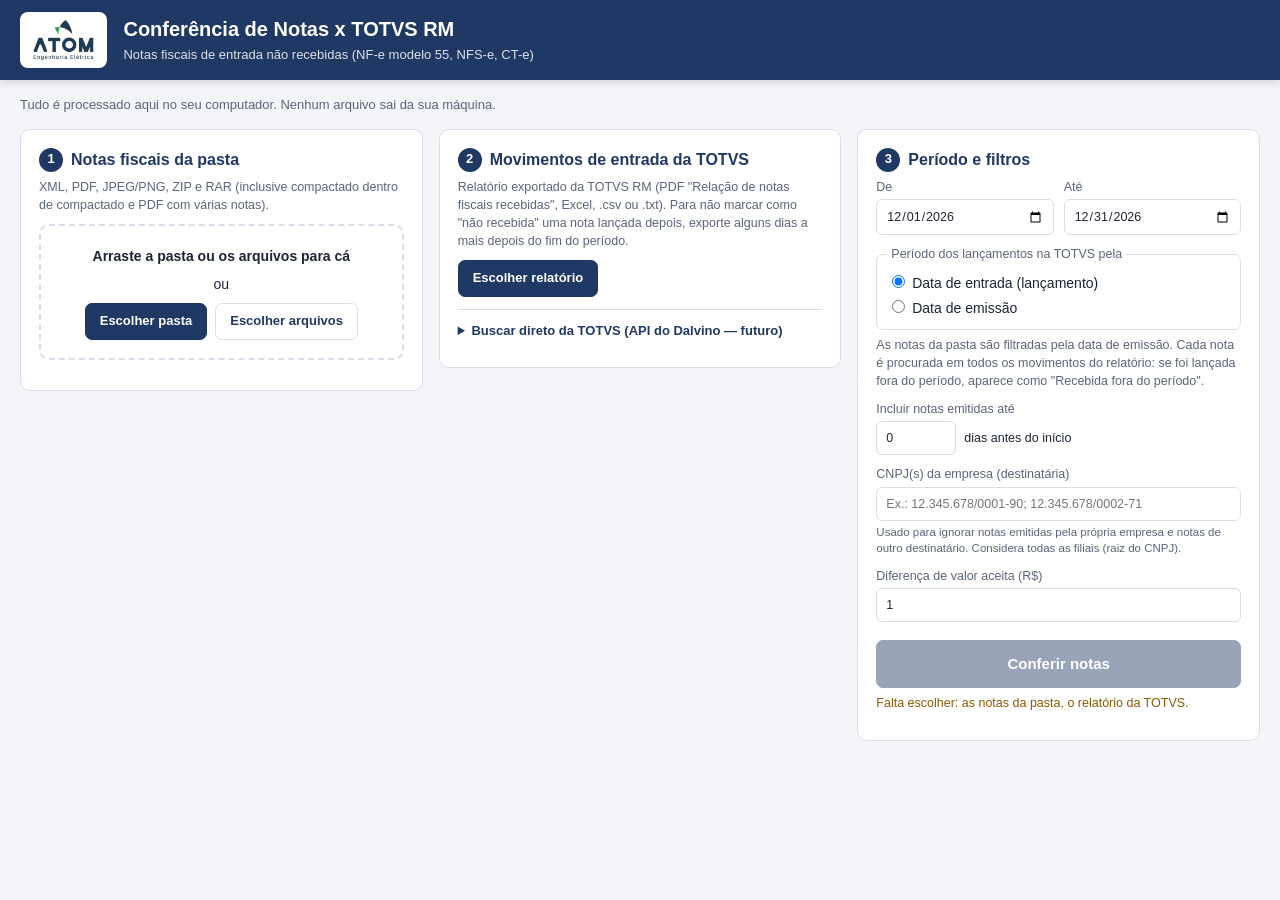
<file: conferencia-notas/index.html>
<!doctype html>
<html lang="pt-BR">
<head>
<meta charset="utf-8">
<meta name="viewport" content="width=device-width, initial-scale=1">
<title>Conferência de Notas x TOTVS</title>
<link rel="stylesheet" href="css/estilo.css">
</head>
<body>
<header class="topo">
  <div class="topo-conteudo">
    <img id="logo" class="logo" alt="Atom Engenharia Elétrica">
    <div class="topo-titulos">
      <h1>Conferência de Notas x TOTVS RM</h1>
      <p>Notas fiscais de entrada não recebidas (NF-e modelo 55, NFS-e, CT-e)</p>
    </div>
  </div>
</header>

<main class="conteudo">
  <p class="aviso-local">Tudo é processado aqui no seu computador. Nenhum arquivo sai da sua máquina.</p>

  <div class="passos">
    <!-- 1. Notas -->
    <section class="cartao" id="passoNotas">
      <h2><span class="num">1</span> Notas fiscais da pasta</h2>
      <p class="ajuda">XML, PDF, JPEG/PNG, ZIP e RAR (inclusive compactado dentro de compactado e PDF com várias notas).</p>
      <div class="soltar" id="areaSoltar">
        <p><strong>Arraste a pasta ou os arquivos para cá</strong></p>
        <p>ou</p>
        <div class="botoes">
          <label class="btn primario">Escolher pasta<input type="file" id="inPasta" webkitdirectory directory multiple hidden></label>
          <label class="btn">Escolher arquivos<input type="file" id="inArquivos" multiple accept=".xml,.pdf,.zip,.rar,.jpg,.jpeg,.png,.webp,.bmp" hidden></label>
        </div>
      </div>
      <div class="progresso" id="progNotas" hidden><div class="barra"><span></span></div><small></small></div>
      <div id="resumoNotas" class="resumo-leitura"></div>
    </section>

    <!-- 2. TOTVS -->
    <section class="cartao" id="passoTotvs">
      <h2><span class="num">2</span> Movimentos de entrada da TOTVS</h2>
      <p class="ajuda">Relatório exportado da TOTVS RM (PDF "Relação de notas fiscais recebidas", Excel, .csv ou .txt). Para não marcar como "não recebida" uma nota lançada depois, exporte alguns dias a mais depois do fim do período.</p>
      <div class="botoes">
        <label class="btn primario">Escolher relatório<input type="file" id="inTotvs" accept=".xlsx,.xls,.xlsm,.csv,.txt,.ods,.pdf" hidden></label>
        <select id="selAba" hidden></select>
      </div>
      <div id="resumoTotvs" class="resumo-leitura"></div>
      <details id="detMapa" hidden>
        <summary>Colunas do relatório (confira se o sistema reconheceu certo)</summary>
        <div id="mapaColunas" class="mapa"></div>
        <div id="previa" class="previa"></div>
      </details>
      <div id="tiposMov" class="tipos" hidden></div>
      <details class="avancado">
        <summary>Buscar direto da TOTVS (API do Dalvino — futuro)</summary>
        <p class="ajuda">Quando a API estiver pronta, informe o endereço. Formato descrito em <code>API-FUTURA.md</code>.</p>
        <div class="linha-campos">
          <label>Endereço da API<input id="apiUrl" type="url" placeholder="http://servidor:porta/api"></label>
          <label>Token<input id="apiToken" type="password" autocomplete="off"></label>
          <button class="btn" id="btnApi" type="button">Buscar movimentos</button>
        </div>
      </details>
    </section>

    <!-- 3. Parâmetros -->
    <section class="cartao" id="passoParam">
      <h2><span class="num">3</span> Período e filtros</h2>
      <div class="linha-campos">
        <label>De<input type="date" id="dtIni"></label>
        <label>Até<input type="date" id="dtFim"></label>
      </div>
      <fieldset class="opcoes">
        <legend>Período dos lançamentos na TOTVS pela</legend>
        <label><input type="radio" name="baseMov" value="entrada" checked> Data de entrada (lançamento)</label>
        <label><input type="radio" name="baseMov" value="emissao"> Data de emissão</label>
      </fieldset>
      <p class="ajuda">As notas da pasta são filtradas pela data de emissão. Cada nota é procurada em todos os movimentos do relatório: se foi lançada fora do período, aparece como "Recebida fora do período".</p>
      <div class="linha-campos">
        <label>Incluir notas emitidas até<span class="campo-sufixo"><input type="number" id="margem" min="0" max="365" value="0"> dias antes do início</span></label>
      </div>
      <label class="bloco">CNPJ(s) da empresa (destinatária)
        <input id="cnpjEmpresa" placeholder="Ex.: 12.345.678/0001-90; 12.345.678/0002-71">
        <small>Usado para ignorar notas emitidas pela própria empresa e notas de outro destinatário. Considera todas as filiais (raiz do CNPJ).</small>
      </label>
      <label class="bloco">Diferença de valor aceita (R$)<input type="number" id="tolerancia" min="0" step="0.01" value="1.00"></label>
      <button id="btnConferir" class="btn primario grande" disabled>Conferir notas</button>
      <p id="faltando" class="ajuda faltando"></p>
    </section>
  </div>

  <!-- Resultado -->
  <section class="cartao resultado" id="resultado" hidden>
    <div class="resultado-topo">
      <h2>Resultado da conferência <small id="periodoTxt"></small></h2>
      <div class="botoes">
        <button class="btn primario" id="btnZip">Baixar pacote ZIP (relatório + PDFs)</button>
        <button class="btn" id="btnExcel">Excel</button>
        <button class="btn" id="btnPdf">Relatório PDF</button>
      </div>
    </div>
    <div class="progresso" id="progExport" hidden><div class="barra"><span></span></div><small></small></div>
    <div class="kpis" id="kpis"></div>
    <div id="alerta" class="alerta" hidden></div>
    <div class="filtros">
      <div class="chips" id="chips"></div>
      <input type="search" id="busca" placeholder="Buscar fornecedor, CNPJ, número…">
    </div>
    <div class="tabela-rolagem"><table class="tabela" id="tabela"></table></div>
  </section>
</main>


<script src="lib/jszip.min.js"></script>
<script src="lib/unrar.bundle.js"></script>
<script src="lib/xlsx.full.min.js"></script>
<script src="lib/exceljs.min.js"></script>
<script src="lib/pdf.min.js"></script>
<script src="lib/pdf.worker.min.js"></script>
<script src="lib/pdf-lib.min.js"></script>
<script src="lib/jspdf.umd.min.js"></script>
<script src="lib/jspdf.plugin.autotable.min.js"></script>
<script src="lib/zxing.min.js"></script>
<script src="logo.js"></script>
<script src="js/config.js"></script>
<script src="js/util.js"></script>
<script src="js/leitor-arquivos.js"></script>
<script src="js/parser-xml.js"></script>
<script src="js/parser-imagem.js"></script>
<script src="js/parser-pdf.js"></script>
<script src="js/totvs.js"></script>
<script src="js/conferencia.js"></script>
<script src="js/exportar.js"></script>
<script src="js/app.js"></script>
</body>
</html>
</file>
<file: conferencia-notas/css/estilo.css>
:root {
  --azul: #1F3864;
  --azul-2: #2E5597;
  --azul-claro: #E8EEF8;
  --fundo: #F3F5F9;
  --cartao: #FFFFFF;
  --texto: #1D2433;
  --texto-2: #5B6478;
  --borda: #D9DEE8;
  --vermelho: #B4231A;
  --vermelho-claro: #FDECEB;
  --amarelo: #8A5A00;
  --amarelo-claro: #FFF4D6;
  --verde: #1E7B45;
  --verde-claro: #E5F4EB;
  --azul-info-claro: #E8F0FB;
  --raio: 10px;
  color-scheme: light;
}
* { box-sizing: border-box; }
body { margin: 0; background: var(--fundo); color: var(--texto); font: 14px/1.45 "Segoe UI", Roboto, Arial, sans-serif; }
h1, h2, h3 { margin: 0; }
code { background: var(--azul-claro); padding: 1px 5px; border-radius: 4px; font-size: 12px; }

.topo { background: var(--azul); color: #fff; box-shadow: 0 2px 8px rgba(0,0,0,.15); }
.topo-conteudo { max-width: 1400px; margin: 0 auto; padding: 12px 20px; display: flex; align-items: center; gap: 16px; }
.logo { height: 56px; max-width: 200px; object-fit: contain; background: #fff; border-radius: 8px; padding: 2px 6px; }
.topo-titulos { flex: 1; min-width: 0; }
.topo h1 { font-size: 20px; font-weight: 600; }
.topo p { margin: 2px 0 0; opacity: .85; font-size: 13px; }

.conteudo { max-width: 1400px; margin: 0 auto; padding: 16px 20px 48px; }
.aviso-local { margin: 0 0 14px; color: var(--texto-2); font-size: 13px; }
.passos { display: grid; grid-template-columns: repeat(3, 1fr); gap: 16px; align-items: start; }
@media (max-width: 1100px) { .passos { grid-template-columns: 1fr; } }

.cartao { background: var(--cartao); border: 1px solid var(--borda); border-radius: var(--raio); padding: 18px; }
.cartao h2 { font-size: 16px; color: var(--azul); display: flex; align-items: center; gap: 8px; margin-bottom: 6px; }
.num { display: inline-grid; place-items: center; width: 24px; height: 24px; border-radius: 50%; background: var(--azul); color: #fff; font-size: 13px; }
.ajuda { color: var(--texto-2); font-size: 12.5px; margin: 6px 0 10px; }
.faltando { color: var(--amarelo); }

.soltar { border: 2px dashed var(--borda); border-radius: var(--raio); padding: 18px; text-align: center; transition: .15s; }
.soltar p { margin: 2px 0 8px; }
.soltar.ativo { border-color: var(--azul-2); background: var(--azul-claro); }
.botoes { display: flex; flex-wrap: wrap; gap: 8px; align-items: center; justify-content: center; }
.cartao > .botoes, .resultado-topo .botoes { justify-content: flex-start; }
.botoes.direita { justify-content: flex-end; margin-top: 14px; }
.btn { display: inline-flex; align-items: center; gap: 6px; border: 1px solid var(--borda); background: #fff; color: var(--azul); padding: 8px 14px; border-radius: 7px; cursor: pointer; font: inherit; font-weight: 600; font-size: 13px; }
.btn:hover { border-color: var(--azul-2); }
.btn.primario { background: var(--azul); border-color: var(--azul); color: #fff; }
.btn.primario:hover { background: var(--azul-2); }
.btn:disabled { opacity: .45; cursor: not-allowed; }
.btn.grande { width: 100%; justify-content: center; padding: 12px; font-size: 15px; margin-top: 8px; }
.btn.mini { padding: 3px 8px; font-size: 12px; font-weight: 600; }

select, input[type=date], input[type=number], input[type=url], input[type=password], input:not([type]), input[type=search] {
  font: inherit; padding: 7px 9px; border: 1px solid var(--borda); border-radius: 6px; background: #fff; color: var(--texto); width: 100%;
}
input:focus, select:focus { outline: 2px solid var(--azul-claro); border-color: var(--azul-2); }
.linha-campos { display: flex; gap: 10px; flex-wrap: wrap; margin-bottom: 10px; align-items: flex-end; }
.linha-campos > label { flex: 1; min-width: 130px; font-size: 12.5px; color: var(--texto-2); display: flex; flex-direction: column; gap: 3px; }
.campo-sufixo { display: flex; align-items: center; gap: 8px; color: var(--texto); }
.campo-sufixo input { width: 80px; }
label.bloco { display: flex; flex-direction: column; gap: 3px; font-size: 12.5px; color: var(--texto-2); margin-bottom: 10px; }
label.bloco small { font-size: 11.5px; }
.opcoes { border: 1px solid var(--borda); border-radius: 7px; padding: 6px 10px 8px; margin: 0 0 4px; }
.opcoes legend { font-size: 12.5px; color: var(--texto-2); padding: 0 4px; }
.opcoes label { display: block; margin: 3px 0; }

.progresso { margin-top: 12px; }
.barra { height: 8px; background: var(--azul-claro); border-radius: 4px; overflow: hidden; }
.barra span { display: block; height: 100%; width: 0; background: var(--azul-2); transition: width .2s; }
.progresso small { color: var(--texto-2); display: block; margin-top: 4px; overflow: hidden; text-overflow: ellipsis; white-space: nowrap; }

.resumo-leitura { margin-top: 12px; font-size: 13px; }
.resumo-leitura .ok { color: var(--verde); font-weight: 600; }
.resumo-leitura ul { margin: 6px 0; padding-left: 18px; }
.resumo-leitura details { margin-top: 6px; }
.resumo-leitura details li { word-break: break-all; font-size: 12px; color: var(--texto-2); }
.pilulas { display: flex; flex-wrap: wrap; gap: 6px; margin: 8px 0; }
.pilula { background: var(--azul-claro); color: var(--azul); border-radius: 20px; padding: 3px 10px; font-size: 12px; font-weight: 600; }
.pilula.aviso { background: var(--amarelo-claro); color: var(--amarelo); }

details summary { cursor: pointer; color: var(--azul); font-weight: 600; font-size: 13px; margin: 8px 0; }
.mapa { display: grid; grid-template-columns: auto 1fr; gap: 6px 10px; align-items: center; font-size: 12.5px; }
.mapa select { padding: 4px 6px; }
.mapa .obrig::after { content: " *"; color: var(--vermelho); }
.previa { overflow-x: auto; margin-top: 10px; }
.previa table { border-collapse: collapse; font-size: 11.5px; }
.previa td, .previa th { border: 1px solid var(--borda); padding: 3px 6px; white-space: nowrap; }
.previa th { background: var(--azul); color: #fff; }
.tipos { margin-top: 10px; border-top: 1px solid var(--borda); padding-top: 10px; }
.tipos h4 { margin: 0 0 6px; font-size: 13px; color: var(--azul); }
.tipos label { display: inline-flex; align-items: center; gap: 5px; margin: 3px 12px 3px 0; font-size: 13px; }
.avancado { margin-top: 10px; border-top: 1px solid var(--borda); padding-top: 4px; }

.resultado { margin-top: 16px; }
.resultado-topo { display: flex; justify-content: space-between; align-items: center; gap: 12px; flex-wrap: wrap; margin-bottom: 12px; }
.resultado-topo h2 small { color: var(--texto-2); font-weight: 400; font-size: 13px; }
.kpis { display: grid; grid-template-columns: repeat(auto-fit, minmax(150px, 1fr)); gap: 10px; margin-bottom: 12px; }
.kpi { border: 1px solid var(--borda); border-radius: 8px; padding: 10px 12px; background: #FAFBFD; cursor: pointer; text-align: left; font: inherit; color: inherit; }
.kpi:hover { border-color: var(--azul-2); }
.kpi span { display: block; font-size: 12px; color: var(--texto-2); }
.kpi strong { font-size: 24px; color: var(--azul); font-variant-numeric: tabular-nums; }
.kpi small { display: block; color: var(--texto-2); font-size: 12px; }
.kpi.perigo { background: var(--vermelho-claro); border-color: #F3C5C1; }
.kpi.perigo strong { color: var(--vermelho); }
.kpi.atencao strong { color: var(--amarelo); }
.alerta { background: var(--vermelho-claro); color: var(--vermelho); border: 1px solid #F3C5C1; padding: 10px 14px; border-radius: 8px; margin-bottom: 12px; font-weight: 600; }
.alerta.ok { background: var(--verde-claro); color: var(--verde); border-color: #BFE3CD; }

.filtros { display: flex; gap: 10px; flex-wrap: wrap; align-items: center; margin-bottom: 10px; }
.filtros input { max-width: 320px; }
.chips { display: flex; gap: 6px; flex-wrap: wrap; flex: 1; }
.chip { border: 1px solid var(--borda); background: #fff; border-radius: 20px; padding: 4px 11px; font: inherit; font-size: 12.5px; cursor: pointer; color: var(--texto); }
.chip.ativo { background: var(--azul); border-color: var(--azul); color: #fff; }

.tabela-rolagem { overflow: auto; max-height: 70vh; border: 1px solid var(--borda); border-radius: 8px; }
.tabela { border-collapse: collapse; width: 100%; font-size: 12.5px; }
.tabela th { position: sticky; top: 0; background: var(--azul); color: #fff; text-align: left; padding: 8px; font-weight: 600; white-space: nowrap; z-index: 1; }
.tabela td { padding: 7px 8px; border-bottom: 1px solid #EDF0F5; vertical-align: top; }
.tabela tr:hover td { background: #F7F9FC; }
.tabela .valor { text-align: right; white-space: nowrap; font-variant-numeric: tabular-nums; }
.tabela .nowrap { white-space: nowrap; }
.tabela .origem { color: var(--texto-2); font-size: 11.5px; word-break: break-all; max-width: 280px; }
.tabela .obs { color: var(--texto-2); font-size: 12px; max-width: 320px; }
.status { display: inline-block; border-radius: 4px; padding: 2px 7px; font-weight: 700; font-size: 11.5px; white-space: nowrap; }
.st-nao { background: var(--vermelho-claro); color: var(--vermelho); }
.st-ok { background: var(--verde-claro); color: var(--verde); }
.st-fora { background: var(--azul-info-claro); color: var(--azul-2); }
.st-atencao { background: var(--amarelo-claro); color: var(--amarelo); }
.st-neutro { background: #EEF0F4; color: var(--texto-2); }
.vazio { padding: 24px; text-align: center; color: var(--texto-2); }


@media (max-width: 600px) {
  .topo-conteudo, .conteudo { padding-left: 16px; padding-right: 16px; }
  .topo h1 { font-size: 16px; }
}
</file>
